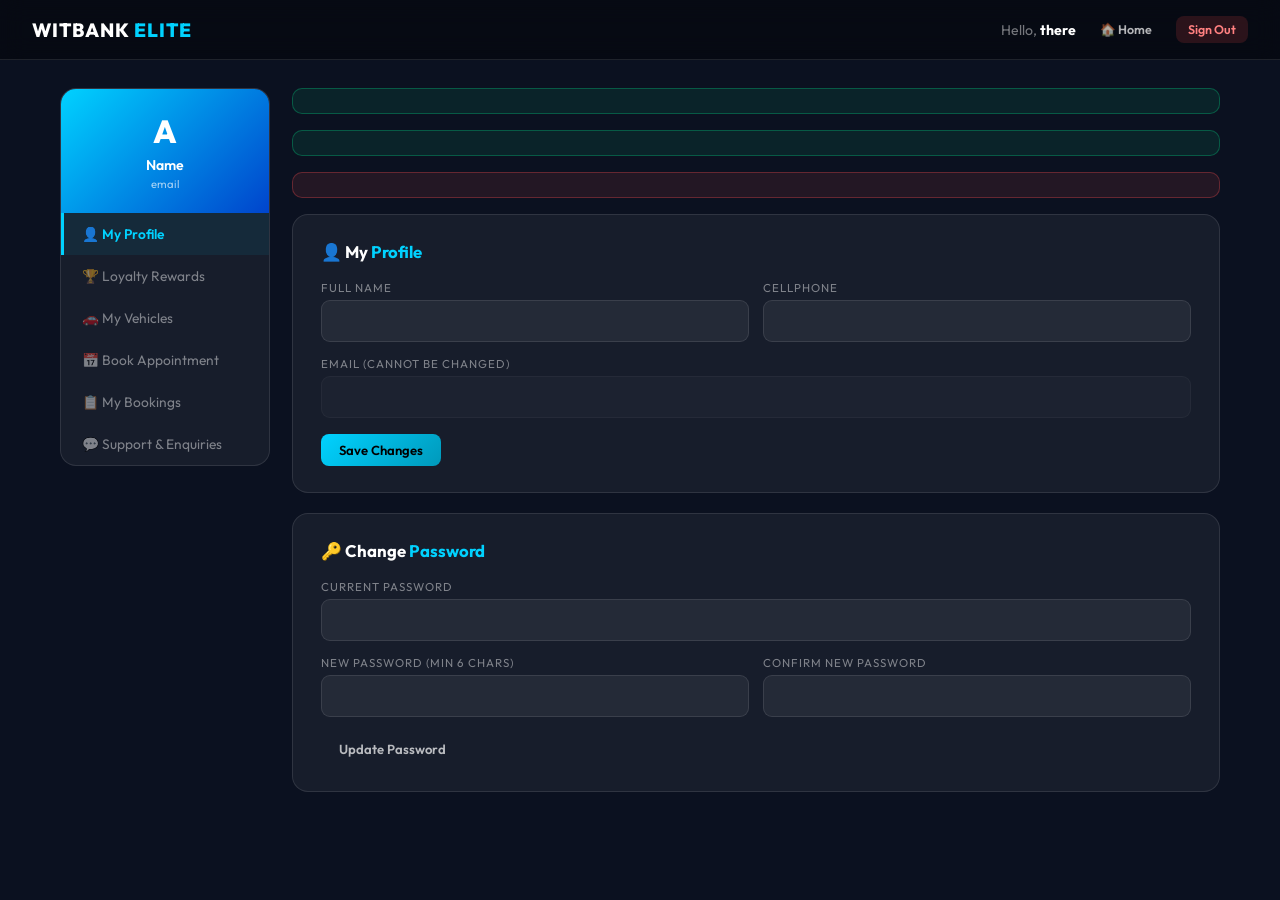
<file: src/main/resources/templates/customer_dashboard.html>
<!DOCTYPE html>
<html xmlns:th="http://www.thymeleaf.org">
<head>
    <meta charset="UTF-8">
    <meta name="viewport" content="width=device-width,initial-scale=1.0">
    <title>My Account | Witbank Elite</title>
    <link href="https://fonts.googleapis.com/css2?family=Outfit:wght@300;400;600;800&display=swap" rel="stylesheet">
    <style>
        *{box-sizing:border-box;margin:0;padding:0}
        :root{--cyan:#00d2ff;--bg:#0b1120;--card:rgba(255,255,255,0.05);--border:rgba(255,255,255,0.1);--dim:rgba(255,255,255,0.45)}
        body{background:var(--bg);color:#fff;font-family:'Outfit',sans-serif;min-height:100vh}
        .topbar{display:flex;justify-content:space-between;align-items:center;padding:16px 32px;
                border-bottom:1px solid var(--border);background:rgba(0,0,0,0.4);
                position:sticky;top:0;z-index:100;backdrop-filter:blur(12px)}
        .logo{font-size:1.2rem;font-weight:800;letter-spacing:1px}.logo span{color:var(--cyan)}
        .nav-right{display:flex;align-items:center;gap:12px}
        a.btn,button.btn{padding:8px 18px;border-radius:8px;border:none;cursor:pointer;font-family:'Outfit',sans-serif;font-size:0.82rem;font-weight:600;text-decoration:none;display:inline-block}
        .btn-cyan{background:linear-gradient(135deg,var(--cyan),#0099bb);color:#000}
        .btn-outline{background:transparent;border:1px solid var(--border);color:rgba(255,255,255,0.7)}
        .btn-danger{background:rgba(255,77,77,0.15);border:1px solid rgba(255,77,77,0.3);color:#ff8080}
        .btn-amber{background:rgba(255,170,0,0.15);border:1px solid rgba(255,170,0,0.3);color:#ffaa00}
        .dash-wrap{display:flex;max-width:1200px;margin:28px auto;padding:0 20px;gap:22px}
        .sidebar{width:210px;flex-shrink:0}
        .sidebar-card{background:var(--card);border:1px solid var(--border);border-radius:16px;overflow:hidden}
        .avatar-block{background:linear-gradient(135deg,var(--cyan),#0044cc);text-align:center;padding:22px 12px}
        .avatar-init{font-size:2rem;font-weight:800}
        .av-name{font-size:0.88rem;font-weight:600;margin-top:5px}
        .av-email{font-size:0.7rem;color:rgba(255,255,255,0.65);margin-top:3px;word-break:break-all}
        .nav-item{display:flex;align-items:center;gap:10px;padding:12px 18px;cursor:pointer;
                  font-size:0.86rem;color:var(--dim);border-left:3px solid transparent;transition:0.15s}
        .nav-item:hover{color:#fff;background:rgba(255,255,255,0.04)}
        .nav-item.active{color:var(--cyan);border-left-color:var(--cyan);background:rgba(0,210,255,0.07);font-weight:600}
        .content{flex:1;min-width:0}
        .panel{display:none}.panel.active{display:block}
        .sec-card{background:var(--card);border:1px solid var(--border);border-radius:16px;padding:26px 28px;margin-bottom:20px}
        .sec-title{font-size:1.05rem;font-weight:700;margin-bottom:18px}
        .sec-title span{color:var(--cyan)}
        .field-grid{display:grid;grid-template-columns:1fr 1fr;gap:14px}
        .field-group{display:flex;flex-direction:column;gap:5px}
        .field-group.full{grid-column:1/-1}
        label.fl{font-size:0.72rem;text-transform:uppercase;letter-spacing:1px;color:var(--dim)}
        input.fi,select.fi{padding:11px 14px;background:rgba(255,255,255,0.06);border:1px solid var(--border);
                           border-radius:9px;color:#fff;font-family:'Outfit',sans-serif;font-size:0.9rem;width:100%}
        input.fi:focus,select.fi:focus{outline:none;border-color:var(--cyan)}
        input.fi:disabled{opacity:0.4;cursor:not-allowed}
        .loyalty-bar-bg{background:rgba(255,255,255,0.08);border-radius:8px;height:10px;overflow:hidden;margin:10px 0}
        .loyalty-bar-fill{height:100%;background:linear-gradient(135deg,var(--cyan),#0099bb);border-radius:8px}
        .pts-big{font-size:2.4rem;font-weight:800;color:var(--cyan)}
        .vehicle-chip{display:flex;justify-content:space-between;align-items:center;
                      background:rgba(255,255,255,0.04);border:1px solid var(--border);
                      border-radius:12px;padding:13px 16px;margin-bottom:10px}
        .vc-reg{font-weight:700;font-size:0.95rem}
        .vc-detail{font-size:0.78rem;color:var(--dim);margin-top:2px}
        table.bt{width:100%;border-collapse:collapse;font-size:0.83rem}
        table.bt th{text-align:left;padding:10px 10px;color:var(--dim);font-weight:600;border-bottom:1px solid var(--border)}
        table.bt td{padding:11px 10px;border-bottom:1px solid rgba(255,255,255,0.05);vertical-align:top}
        .badge{display:inline-block;padding:3px 10px;border-radius:20px;font-size:0.72rem;font-weight:700}
        .b-paid{background:rgba(0,255,150,0.12);color:#4dffaa}
        .b-unpaid{background:rgba(255,170,0,0.12);color:#ffaa00}
        .b-done{background:rgba(0,210,255,0.12);color:#00d2ff}
        .b-pend{background:rgba(255,255,255,0.08);color:rgba(255,255,255,0.6)}
        .b-cancel{background:rgba(255,77,77,0.12);color:#ff8080}
        .star-btn{background:none;border:none;font-size:1.1rem;cursor:pointer;color:rgba(255,255,255,0.2);transition:0.1s}
        .star-btn.on{color:#ffaa00}
        .alert-success{background:rgba(0,255,150,0.08);border:1px solid rgba(0,255,150,0.25);color:#4dffaa;
                       border-radius:10px;padding:12px 16px;margin-bottom:16px;font-size:0.88rem}
        .alert-error{background:rgba(255,77,77,0.1);border:1px solid rgba(255,77,77,0.3);color:#ff8080;
                     border-radius:10px;padding:12px 16px;margin-bottom:16px;font-size:0.88rem}
        .action-row{display:flex;gap:6px;flex-wrap:wrap;margin-top:6px}
        .book-hero{background:linear-gradient(135deg,rgba(0,210,255,0.1),rgba(0,100,200,0.1));
                   border:1px solid rgba(0,210,255,0.25);border-radius:18px;padding:36px;text-align:center}
        .book-hero h3{font-size:1.3rem;margin-bottom:8px}
        .book-hero p{color:var(--dim);font-size:0.9rem;margin-bottom:22px}
        /* ── Stepper Progress Bar ── */
        .step-node{flex:1;text-align:center;position:relative}
        .step-dot{width:18px;height:18px;border-radius:50%;background:rgba(255,255,255,0.1);
                  border:2px solid rgba(255,255,255,0.2);margin:0 auto;display:flex;
                  align-items:center;justify-content:center;font-size:0.65rem;transition:0.2s}
        .step-node.completed .step-dot{background:#00d2ff;border-color:#00d2ff;color:#000;font-weight:bold}
        .step-node.current .step-dot{background:#ffaa00;border-color:#ffaa00;color:#000;
                                     box-shadow:0 0 10px rgba(255,170,0,0.8);animation:pulse 1.5s infinite}
        .step-label{font-size:0.6rem;color:var(--dim);margin-top:3px;white-space:nowrap}
        .step-node.current .step-label{color:#ffaa00;font-weight:700}
        .step-node.completed .step-label{color:#00d2ff}
        .step-line{flex:1;height:2px;background:rgba(255,255,255,0.1)}
        .step-line.active{background:#00d2ff}
        @keyframes pulse{0%{transform:scale(1)}50%{transform:scale(1.2)}100%{transform:scale(1)}}
        @media(max-width:700px){.dash-wrap{flex-direction:column}.sidebar{width:100%}.field-grid{grid-template-columns:1fr}}
    </style>
</head>
<body>
<div class="topbar">
    <div class="logo">WITBANK <span>ELITE</span></div>
    <div class="nav-right">
        <span style="font-size:0.88rem;color:var(--dim);">Hello, <strong th:text="${customerUser.fullName.split(' ')[0]}" style="color:#fff;">there</strong></span>
        <a href="/" class="btn btn-outline" style="font-size:0.78rem;padding:6px 12px;">🏠 Home</a>
        <a href="/customer/logout" class="btn btn-danger" style="font-size:0.78rem;padding:6px 12px;">Sign Out</a>
    </div>
</div>

<div class="dash-wrap">
    <aside class="sidebar">
        <div class="sidebar-card">
            <div class="avatar-block">
                <div class="avatar-init" th:text="${customerUser.fullName != null and !customerUser.fullName.isEmpty() ? customerUser.fullName.substring(0,1).toUpperCase() : '?'}">A</div>
                <div class="av-name" th:text="${customerUser.fullName}">Name</div>
                <div class="av-email" th:text="${customerUser.email}">email</div>
            </div>
            <div class="nav-item active" id="nav-profile"   onclick="showPanel('profile')">👤 My Profile</div>
            <div class="nav-item"         id="nav-loyalty"  onclick="showPanel('loyalty')">🏆 Loyalty Rewards</div>
            <div class="nav-item"         id="nav-vehicles" onclick="showPanel('vehicles')">🚗 My Vehicles</div>
            <div class="nav-item"         id="nav-book"     onclick="showPanel('book')">📅 Book Appointment</div>
            <div class="nav-item"         id="nav-bookings" onclick="showPanel('bookings')">📋 My Bookings</div>
            <div class="nav-item"         id="nav-support"  onclick="showPanel('support')">💬 Support &amp; Enquiries</div>
        </div>
    </aside>

    <div class="content">

        <!-- ── Alerts ─────────────────────────── -->
        <div th:if="${bookingMsg}"      class="alert-success" th:text="${bookingMsg}"></div>
        <div th:if="${passwordSuccess}" class="alert-success" th:text="${passwordSuccess}"></div>
        <div th:if="${passwordError}"   class="alert-error"   th:text="${passwordError}"></div>

        <!-- ══════════════════════════════════════ -->
        <!-- PROFILE                                -->
        <!-- ══════════════════════════════════════ -->
        <div class="panel active" id="panel-profile">
            <div class="sec-card">
                <div class="sec-title">👤 My <span>Profile</span></div>
                <form action="/customer/profile/update" method="POST">
                    <input type="hidden" th:if="${_csrf != null}" th:name="${_csrf.parameterName}" th:value="${_csrf.token}"/>
                    <div class="field-grid">
                        <div class="field-group">
                            <label class="fl">Full Name</label>
                            <input class="fi" type="text" name="fullName" th:value="${customerUser.fullName}" required>
                        </div>
                        <div class="field-group">
                            <label class="fl">Cellphone</label>
                            <input class="fi" type="tel" name="cellphone" th:value="${customerUser.cellphone}" required>
                        </div>
                        <div class="field-group full">
                            <label class="fl">Email (cannot be changed)</label>
                            <input class="fi" type="email" th:value="${customerUser.email}" disabled>
                        </div>
                    </div>
                    <div style="margin-top:16px;"><button type="submit" class="btn btn-cyan">Save Changes</button></div>
                </form>
            </div>
            <div class="sec-card">
                <div class="sec-title">🔑 Change <span>Password</span></div>
                <form action="/customer/profile/change-password" method="POST">
                    <input type="hidden" th:if="${_csrf != null}" th:name="${_csrf.parameterName}" th:value="${_csrf.token}"/>
                    <div class="field-grid">
                        <div class="field-group full">
                            <label class="fl">Current Password</label>
                            <input class="fi" type="password" name="currentPassword" required>
                        </div>
                        <div class="field-group">
                            <label class="fl">New Password (min 6 chars)</label>
                            <input class="fi" type="password" name="newPassword" minlength="6" required>
                        </div>
                        <div class="field-group">
                            <label class="fl">Confirm New Password</label>
                            <input class="fi" type="password" name="confirmPassword" required>
                        </div>
                    </div>
                    <div style="margin-top:16px;"><button type="submit" class="btn btn-outline">Update Password</button></div>
                </form>
            </div>
        </div>

        <!-- ══════════════════════════════════════ -->
        <!-- LOYALTY                                -->
        <!-- ══════════════════════════════════════ -->
        <div class="panel" id="panel-loyalty">
            <div class="sec-card">
                <div class="sec-title">🏆 Loyalty <span>Rewards</span></div>
                <div style="display:flex;justify-content:space-between;align-items:flex-start;flex-wrap:wrap;gap:16px;">
                    <div>
                        <div class="pts-big" th:text="${customerUser.loyaltyPoints}">0</div>
                        <div style="font-size:0.8rem;color:var(--dim);margin-top:4px;">points available</div>
                        <div style="font-size:0.82rem;color:rgba(255,255,255,0.55);margin-top:8px;">
                            Earn <strong style="color:var(--cyan);">1 point per R10</strong> spent on completed washes
                        </div>
                    </div>
                    <form action="/customer/loyalty/redeem" method="POST">
                        <input type="hidden" th:if="${_csrf != null}" th:name="${_csrf.parameterName}" th:value="${_csrf.token}"/>
                        <button type="submit" class="btn btn-cyan"
                                th:disabled="${customerUser.loyaltyPoints < 100}"
                                th:style="${customerUser.loyaltyPoints < 100} ? 'opacity:0.45;cursor:not-allowed;' : ''">
                            Redeem 100 pts → R50 Voucher
                        </button>
                    </form>
                </div>
                <div class="loyalty-bar-bg">
                    <div class="loyalty-bar-fill"
                         th:style="'width:' + ${customerUser.loyaltyPoints >= 100 ? 100 : customerUser.loyaltyPoints} + '%;'"></div>
                </div>
                <div style="display:flex;justify-content:space-between;font-size:0.72rem;color:rgba(255,255,255,0.3);">
                    <span>0</span><span>100 pts</span>
                </div>
                <div style="margin-top:20px;padding:16px;background:rgba(255,255,255,0.03);border-radius:12px;font-size:0.82rem;color:rgba(255,255,255,0.55);line-height:1.8;">
                    ✅ Book any wash → ✅ Staff marks Completed → ✅ Points added automatically<br>
                    ⭐ <strong>VIP status</strong> (3+ completed washes) = <strong style="color:var(--cyan);">10% discount</strong> on future bookings
                </div>
            </div>
        </div>

        <!-- ══════════════════════════════════════ -->
        <!-- MY VEHICLES                            -->
        <!-- ══════════════════════════════════════ -->
        <div class="panel" id="panel-vehicles">
            <div class="sec-card">
                <div class="sec-title">🚗 My <span>Vehicles</span></div>
                <div th:if="${#lists.isEmpty(vehicles)}" style="color:var(--dim);font-size:0.88rem;margin-bottom:16px;">
                    No vehicles saved yet — add one below.
                </div>
                <div th:each="v : ${vehicles}" class="vehicle-chip">
                    <div>
                        <div class="vc-reg" th:text="${v.regPlate}">REG</div>
                        <div class="vc-detail" th:text="${v.make + ' ' + v.model + (v.color != null and !v.color.isEmpty() ? ' · ' + v.color : '')}">Detail</div>
                    </div>
                    <form action="/customer/vehicles/delete" method="POST" onsubmit="return confirm('Remove this vehicle?')">
                        <input type="hidden" th:if="${_csrf != null}" th:name="${_csrf.parameterName}" th:value="${_csrf.token}"/>
                        <input type="hidden" name="id" th:value="${v.id}">
                        <button type="submit" class="btn btn-danger" style="font-size:0.78rem;padding:6px 12px;">Remove</button>
                    </form>
                        <details style="margin-top:8px;">
                            <summary style="font-size:0.78rem;color:var(--cyan);cursor:pointer;font-weight:600;">✏️ Edit Vehicle</summary>
                            <form action="/customer/vehicles/edit" method="POST" style="margin-top:8px;display:flex;flex-direction:column;gap:6px;">
                                <input type="hidden" th:if="${_csrf != null}" th:name="${_csrf.parameterName}" th:value="${_csrf.token}"/>
                                <input type="hidden" name="id" th:value="${v.id}">
                                <input class="fi" type="text" name="make" th:value="${v.make}" placeholder="Make" required style="padding:4px 8px;font-size:0.8rem;">
                                <input class="fi" type="text" name="model_" th:value="${v.model}" placeholder="Model" required style="padding:4px 8px;font-size:0.8rem;">
                                <input class="fi" type="text" name="regPlate" th:value="${v.regPlate}" placeholder="Reg Plate" required style="padding:4px 8px;font-size:0.8rem;text-transform:uppercase;">
                                <input class="fi" type="text" name="color" th:value="${v.color}" placeholder="Color" style="padding:4px 8px;font-size:0.8rem;">
                                <button type="submit" class="btn btn-outline" style="font-size:0.75rem;padding:4px 10px;align-self:flex-start;">💾 Save Changes</button>
                            </form>
                        </details>
                    </div>
                <div style="border-top:1px solid var(--border);margin-top:18px;padding-top:18px;">
                    <div style="font-size:0.9rem;font-weight:600;margin-bottom:12px;">Add a Vehicle</div>
                    <form action="/customer/vehicles/add" method="POST">
                        <input type="hidden" th:if="${_csrf != null}" th:name="${_csrf.parameterName}" th:value="${_csrf.token}"/>
                        <div class="field-grid">
                            <div class="field-group"><label class="fl">Make</label>
                                <input class="fi" type="text" name="make" placeholder="e.g. Toyota" required></div>
                            <div class="field-group"><label class="fl">Model</label>
                                <input class="fi" type="text" name="model_" placeholder="e.g. Corolla" required></div>
                            <div class="field-group"><label class="fl">Registration Plate</label>
                                <input class="fi" type="text" name="regPlate" placeholder="e.g. MP 123-456"
                                       oninput="this.value=this.value.toUpperCase()" required></div>
                            <div class="field-group"><label class="fl">Color (optional)</label>
                                <input class="fi" type="text" name="color" placeholder="e.g. White"></div>
                        </div>
                        <div style="margin-top:14px;"><button type="submit" class="btn btn-outline">+ Add Vehicle</button></div>
                    </form>
                </div>
            </div>
        </div>

        <!-- ══════════════════════════════════════ -->
        <!-- BOOK APPOINTMENT                       -->
        <!-- ══════════════════════════════════════ -->
        <div class="panel" id="panel-book">
            <div class="book-hero">
                <div style="font-size:3rem;margin-bottom:10px;">📅</div>
                <h3>Reserve Your Slot</h3>
                <p>Choose a service, pick a date and time, and confirm your booking instantly.</p>
                <a href="/#booking" class="btn btn-cyan" style="padding:13px 32px;font-size:0.95rem;">Book Now →</a>
            </div>
            <div class="sec-card" th:if="${!#lists.isEmpty(vehicles)}" style="margin-top:20px;">
                <div class="sec-title" style="margin-bottom:12px;">🚗 Your Saved Vehicles</div>
                <p style="font-size:0.83rem;color:var(--dim);margin-bottom:14px;">
                    Your saved vehicles are pre-selectable on the booking form.
                </p>
                <div th:each="v : ${vehicles}" class="vehicle-chip">
                    <div><div class="vc-reg" th:text="${v.regPlate}">REG</div>
                        <div class="vc-detail" th:text="${v.make + ' ' + v.model}">Make</div></div>
                    <a href="/#booking" class="btn btn-outline" style="font-size:0.78rem;padding:6px 12px;">Book →</a>
                </div>
            </div>
        </div>

        <!-- ══════════════════════════════════════ -->
        <!-- MY BOOKINGS                            -->
        <!-- ══════════════════════════════════════ -->
        <div class="panel" id="panel-bookings">
            <div class="sec-card">
                <div class="sec-title">📋 My <span>Bookings</span></div>
                <div th:if="${#lists.isEmpty(bookings)}"
                     style="text-align:center;padding:40px;color:var(--dim);">
                    No bookings yet. <a href="/#booking" style="color:var(--cyan);">Book your first wash →</a>
                </div>
                <div th:unless="${#lists.isEmpty(bookings)}" style="overflow-x:auto;">
                    <table class="bt">
                        <thead>
                            <tr><th>Ref</th><th>Service</th><th>Vehicle</th><th>Date &amp; Time</th>
                                <th>Amount</th><th>Status</th><th>Payment</th><th>Actions</th></tr>
                        </thead>
                        <tbody>
                        <tr th:each="b : ${bookings}">
                            <td style="color:var(--dim);font-size:0.78rem;" th:text="${'#WE-'+b.id}">-</td>
                            <td style="font-weight:600;">
                                <div th:text="${b.serviceType}">-</div>
                                <div th:if="${b.selectedAddOns != null and !b.selectedAddOns.isEmpty()}" style="font-size:0.73rem;color:var(--cyan);font-weight:400;" th:text="'+ ' + ${b.selectedAddOns}"></div>
                            </td>
                            <td style="font-size:0.8rem;color:var(--dim);"
                                th:text="${vehicleLabels.get(b.id) != null ? vehicleLabels.get(b.id) :
                                          (b.vehicleReg != null and !b.vehicleReg.isEmpty() ? b.vehicleReg : '—')}">—</td>
                            <td style="font-size:0.82rem;" th:text="${#temporals.format(b.bookingTime,'dd MMM yyyy, HH:mm')}">-</td>
                            <td th:text="${'R'+#numbers.formatDecimal(b.price,1,2)}">R0</td>
                            <td>
                                <!-- Status badge with icon -->
                                <span class="badge"
                                      th:classappend="${b.status=='Completed' or b.status=='Vehicle Collected' ? 'b-done' : b.status=='Cancelled' ? 'b-cancel' : (b.status=='Washing' or b.status=='In Progress') ? 'b-done' : 'b-pend'}"
                                      th:text="${b.statusIcon + ' ' + b.status}">-</span>

                                <!-- Visual Stepper Progress Bar (if not cancelled) -->
                                <div th:if="${b.status != 'Cancelled'}" style="margin-top:8px;background:rgba(0,0,0,0.25);border:1px solid rgba(255,255,255,0.08);border-radius:10px;padding:8px 10px;min-width:320px;">
                                    <div style="display:flex;justify-content:space-between;font-size:0.7rem;font-weight:700;color:var(--cyan);margin-bottom:6px;">
                                        <span>LIVE WASH STAGE</span>
                                        <span th:text="'Stage ' + ${b.statusStageIndex} + ' of 7'">Stage 1 of 7</span>
                                    </div>
                                    <div style="display:flex;align-items:center;justify-content:space-between;gap:2px;">
                                        <div class="step-node" th:classappend="${b.statusStageIndex > 1 ? 'completed' : (b.statusStageIndex == 1 ? 'current' : '')}" title="Pending">
                                            <div class="step-dot"><span th:text="${b.statusStageIndex > 1 ? '✓' : '1'}">1</span></div>
                                            <div class="step-label">Pending</div>
                                        </div>
                                        <div class="step-line" th:classappend="${b.statusStageIndex > 1 ? 'active' : ''}"></div>

                                        <div class="step-node" th:classappend="${b.statusStageIndex > 2 ? 'completed' : (b.statusStageIndex == 2 ? 'current' : '')}" title="Confirmed">
                                            <div class="step-dot"><span th:text="${b.statusStageIndex > 2 ? '✓' : '2'}">2</span></div>
                                            <div class="step-label">Confirmed</div>
                                        </div>
                                        <div class="step-line" th:classappend="${b.statusStageIndex > 2 ? 'active' : ''}"></div>

                                        <div class="step-node" th:classappend="${b.statusStageIndex > 3 ? 'completed' : (b.statusStageIndex == 3 ? 'current' : '')}" title="Received">
                                            <div class="step-dot"><span th:text="${b.statusStageIndex > 3 ? '✓' : '3'}">3</span></div>
                                            <div class="step-label">Received</div>
                                        </div>
                                        <div class="step-line" th:classappend="${b.statusStageIndex > 3 ? 'active' : ''}"></div>

                                        <div class="step-node" th:classappend="${b.statusStageIndex > 4 ? 'completed' : (b.statusStageIndex == 4 ? 'current' : '')}" title="Washing">
                                            <div class="step-dot"><span th:text="${b.statusStageIndex > 4 ? '✓' : '4'}">4</span></div>
                                            <div class="step-label">Washing</div>
                                        </div>
                                        <div class="step-line" th:classappend="${b.statusStageIndex > 4 ? 'active' : ''}"></div>

                                        <div class="step-node" th:classappend="${b.statusStageIndex > 5 ? 'completed' : (b.statusStageIndex == 5 ? 'current' : '')}" title="Quality Check">
                                            <div class="step-dot"><span th:text="${b.statusStageIndex > 5 ? '✓' : '5'}">5</span></div>
                                            <div class="step-label">Quality</div>
                                        </div>
                                        <div class="step-line" th:classappend="${b.statusStageIndex > 5 ? 'active' : ''}"></div>

                                        <div class="step-node" th:classappend="${b.statusStageIndex > 6 ? 'completed' : (b.statusStageIndex == 6 ? 'current' : '')}" title="Ready for Collection">
                                            <div class="step-dot"><span th:text="${b.statusStageIndex > 6 ? '✓' : '6'}">6</span></div>
                                            <div class="step-label">Ready</div>
                                        </div>
                                        <div class="step-line" th:classappend="${b.statusStageIndex > 6 ? 'active' : ''}"></div>

                                        <div class="step-node" th:classappend="${b.statusStageIndex == 7 ? 'completed' : ''}" title="Vehicle Collected">
                                            <div class="step-dot"><span th:text="${b.statusStageIndex == 7 ? '✓' : '7'}">7</span></div>
                                            <div class="step-label">Collected</div>
                                        </div>
                                    </div>
                                </div>

                                <div th:if="${b.serviceNotes != null and !b.serviceNotes.isEmpty()}" style="font-size:0.72rem;color:var(--cyan);margin-top:5px;" th:text="'📝 Staff Note: ' + ${b.serviceNotes}"></div>
                                <div th:if="${inspectionsMap != null and inspectionsMap.get(b.id) != null}" style="font-size:0.72rem;color:rgba(255,255,255,0.6);margin-top:3px;">
                                    🔍 Vehicle Inspection: <strong style="color:#00d2ff;" th:text="${inspectionsMap.get(b.id).conditionRating}">Good</strong>
                                    <span th:if="${inspectionsMap.get(b.id).existingDamageNotes != null and !inspectionsMap.get(b.id).existingDamageNotes.isEmpty()}"
                                          th:text="' (' + ${inspectionsMap.get(b.id).existingDamageNotes} + ')'"></span>
                                    <div th:if="${inspectionsMap.get(b.id).photoUrls != null and !inspectionsMap.get(b.id).photoUrls.isEmpty()}" style="margin-top:3px;">
                                        <a th:href="${inspectionsMap.get(b.id).photoUrls}" target="_blank">
                                            <img th:src="${inspectionsMap.get(b.id).photoUrls}" style="max-height:50px;border-radius:6px;border:1px solid rgba(0,210,255,0.4);object-fit:cover;">
                                        </a>
                                    </div>
                                </div>
                            </td>
                            <td>
                                <span th:if="${b.paid}" class="badge b-paid">✓ Paid</span>
                                <span th:unless="${b.paid}" class="badge b-unpaid">Unpaid</span>
                                <form th:unless="${b.paid or b.status=='Cancelled'}"
                                      action="/customer/payment/pay" method="POST" style="margin-top:5px;">
                                    <input type="hidden" th:if="${_csrf != null}" th:name="${_csrf.parameterName}" th:value="${_csrf.token}"/>
                                    <input type="hidden" name="bookingId" th:value="${b.id}">
                                    <input type="hidden" name="amount" th:value="${b.price}">
                                    <select name="method" class="fi" style="font-size:0.75rem;padding:4px 8px;margin-bottom:4px;">
                                        <option value="CARD">Card (sim)</option>
                                        <option value="EFT">EFT (sim)</option>
                                        <option value="CASH_ON_SITE">Cash on site</option>
                                    </select>
                                    <button type="submit" class="btn btn-cyan" style="font-size:0.75rem;padding:5px 10px;width:100%;">Pay</button>
                                </form>
                            </td>
                            <!-- Actions: Reschedule / Cancel / Delete -->
                            <td>
                                <div class="action-row">
                                    <!-- Reschedule (if Pending or In Progress) -->
                                    <div th:if="${b.status=='Pending' or b.status=='In Progress'}">
                                        <form action="/customer/bookings/reschedule" method="POST">
                                            <input type="hidden" th:if="${_csrf != null}" th:name="${_csrf.parameterName}" th:value="${_csrf.token}"/>
                                            <input type="hidden" name="bookingId" th:value="${b.id}">
                                            <input type="datetime-local" name="newTime" class="fi"
                                                   style="font-size:0.73rem;padding:4px 8px;margin-bottom:4px;"
                                                   th:value="${#temporals.format(b.bookingTime,'yyyy-MM-dd') + 'T' + #temporals.format(b.bookingTime,'HH:mm')}"
                                                   required>
                                            <button type="submit" class="btn btn-amber" style="font-size:0.73rem;padding:5px 10px;width:100%;">📅 Reschedule</button>
                                        </form>
                                    </div>
                                    <!-- Cancel (if not already cancelled/completed) -->
                                    <form th:if="${b.status!='Cancelled' and b.status!='Completed'}"
                                          action="/customer/bookings/cancel" method="POST"
                                          onsubmit="return confirm('Cancel this booking?')">
                                        <input type="hidden" th:if="${_csrf != null}" th:name="${_csrf.parameterName}" th:value="${_csrf.token}"/>
                                        <input type="hidden" name="bookingId" th:value="${b.id}">
                                        <button type="submit" class="btn btn-danger" style="font-size:0.73rem;padding:5px 10px;">✕ Cancel</button>
                                    </form>
                                    <!-- Delete (only if Cancelled) -->
                                    <form th:if="${b.status=='Cancelled'}"
                                          action="/customer/bookings/delete" method="POST"
                                          onsubmit="return confirm('Permanently delete this booking?')">
                                        <input type="hidden" th:if="${_csrf != null}" th:name="${_csrf.parameterName}" th:value="${_csrf.token}"/>
                                        <input type="hidden" name="bookingId" th:value="${b.id}">
                                        <button type="submit" class="btn btn-danger" style="font-size:0.73rem;padding:5px 10px;">🗑 Delete</button>
                                    </form>
                                </div>
                                <!-- Feedback -->
                                <div th:unless="${feedbackGiven.get(b.id)}" style="margin-top:8px;">
                                    <form action="/customer/feedback/add" method="POST">
                                        <input type="hidden" th:if="${_csrf != null}" th:name="${_csrf.parameterName}" th:value="${_csrf.token}"/>
                                        <input type="hidden" name="bookingId" th:value="${b.id}">
                                        <div id="stars-[[${b.id}]]" style="display:flex;gap:2px;margin-bottom:4px;">
                                            <input type="hidden" name="rating" th:id="'r-'+${b.id}" value="5">
                                            <button type="button" class="star-btn on" th:data-bid="${b.id}" onclick="setStar(this.getAttribute('data-bid'),1)">★</button>
                                            <button type="button" class="star-btn on" th:data-bid="${b.id}" onclick="setStar(this.getAttribute('data-bid'),2)">★</button>
                                            <button type="button" class="star-btn on" th:data-bid="${b.id}" onclick="setStar(this.getAttribute('data-bid'),3)">★</button>
                                            <button type="button" class="star-btn on" th:data-bid="${b.id}" onclick="setStar(this.getAttribute('data-bid'),4)">★</button>
                                            <button type="button" class="star-btn on" th:data-bid="${b.id}" onclick="setStar(this.getAttribute('data-bid'),5)">★</button>
                                        </div>
                                        <input type="text" name="comment" placeholder="Leave a comment…" class="fi"
                                               style="font-size:0.73rem;padding:4px 8px;margin-bottom:4px;">
                                        <button type="submit" class="btn btn-outline" style="font-size:0.73rem;padding:5px 10px;width:100%;">⭐ Review</button>
                                    </form>
                                </div>
                                <div th:if="${feedbackGiven.get(b.id)}"
                                     style="font-size:0.75rem;color:var(--dim);margin-top:6px;">✓ Reviewed</div>
                            </td>
                        </tr>
                        </tbody>
                    </table>
                </div>
            </div>
        </div>

        <!-- ══════════════════════════════════════ -->
        <!-- SUPPORT & ENQUIRIES                    -->
        <!-- ══════════════════════════════════════ -->
        <div class="panel" id="panel-support">
            <div th:if="${ticketMsg}" class="alert-success" th:text="${ticketMsg}"></div>
            <div class="sec-card" style="margin-bottom:20px;">
                <div class="sec-title">💬 Submit a Support <span>Enquiry</span></div>
                <p style="font-size:0.83rem;color:var(--dim);margin-bottom:14px;">
                    Have questions about your wash, payments, or special vehicle care? Send us a message and our manager will reply.
                </p>
                <form action="/customer/support/submit" method="POST">
                    <input type="hidden" th:if="${_csrf != null}" th:name="${_csrf.parameterName}" th:value="${_csrf.token}"/>
                    <div class="field-grid">
                        <div class="field-group full">
                            <label class="fl">Subject</label>
                            <input class="fi" type="text" name="subject" placeholder="e.g. Reschedule enquiry / Payment question" required>
                        </div>
                        <div class="field-group full">
                            <label class="fl">Message</label>
                            <textarea class="fi" name="message" rows="3" placeholder="Describe your question or feedback in detail…" required style="resize:vertical;"></textarea>
                        </div>
                    </div>
                    <div style="margin-top:14px;"><button type="submit" class="btn btn-cyan">📩 Submit Enquiry</button></div>
                </form>
            </div>

            <div class="sec-card">
                <div class="sec-title">📋 My Support <span>Tickets</span></div>
                <div th:if="${#lists.isEmpty(tickets)}" style="font-size:0.85rem;color:var(--dim);text-align:center;padding:24px;">
                    You have not submitted any support enquiries yet.
                </div>
                <div th:unless="${#lists.isEmpty(tickets)}" style="display:flex;flex-direction:column;gap:12px;">
                    <div th:each="t : ${tickets}" style="background:rgba(255,255,255,0.03);border:1px solid var(--border);border-radius:12px;padding:16px;">
                        <div style="display:flex;justify-content:space-between;align-items:center;margin-bottom:8px;">
                            <strong style="font-size:0.9rem;" th:text="${t.subject}">Subject</strong>
                            <span class="badge" th:classappend="${t.status == 'Answered' ? 'b-done' : 'b-pend'}" th:text="${t.status}">Open</span>
                        </div>
                        <p style="font-size:0.83rem;color:rgba(255,255,255,0.8);margin-bottom:8px;" th:text="${t.message}">Message</p>
                        <div th:if="${t.adminResponse != null and !t.adminResponse.isEmpty()}"
                             style="background:rgba(0,210,255,0.08);border-left:3px solid var(--cyan);padding:10px 12px;border-radius:6px;margin-top:10px;">
                            <div style="font-size:0.75rem;font-weight:700;color:var(--cyan);margin-bottom:4px;">👑 Manager Response:</div>
                            <div style="font-size:0.83rem;color:#fff;" th:text="${t.adminResponse}">Response</div>
                        </div>
                    </div>
                </div>
            </div>
        </div>
    </div>
</div>

<script>
function showPanel(name) {
    document.querySelectorAll('.panel').forEach(p => p.classList.remove('active'));
    document.querySelectorAll('.nav-item').forEach(n => n.classList.remove('active'));
    document.getElementById('panel-' + name).classList.add('active');
    document.getElementById('nav-' + name).classList.add('active');
}
function setStar(bookingId, val) {
    document.getElementById('r-' + bookingId).value = val;
    document.querySelectorAll('#stars-' + bookingId + ' .star-btn').forEach(function(s, i) {
        s.classList.toggle('on', i < val);
    });
}
window.addEventListener('DOMContentLoaded', function() {
    var map = {'#loyalty':'loyalty','#vehicles':'vehicles','#bookings':'bookings','#book':'book','#profile':'profile'};
    var p = map[window.location.hash];
    if (p) showPanel(p);
});
</script>
</body>
</html>
</file>
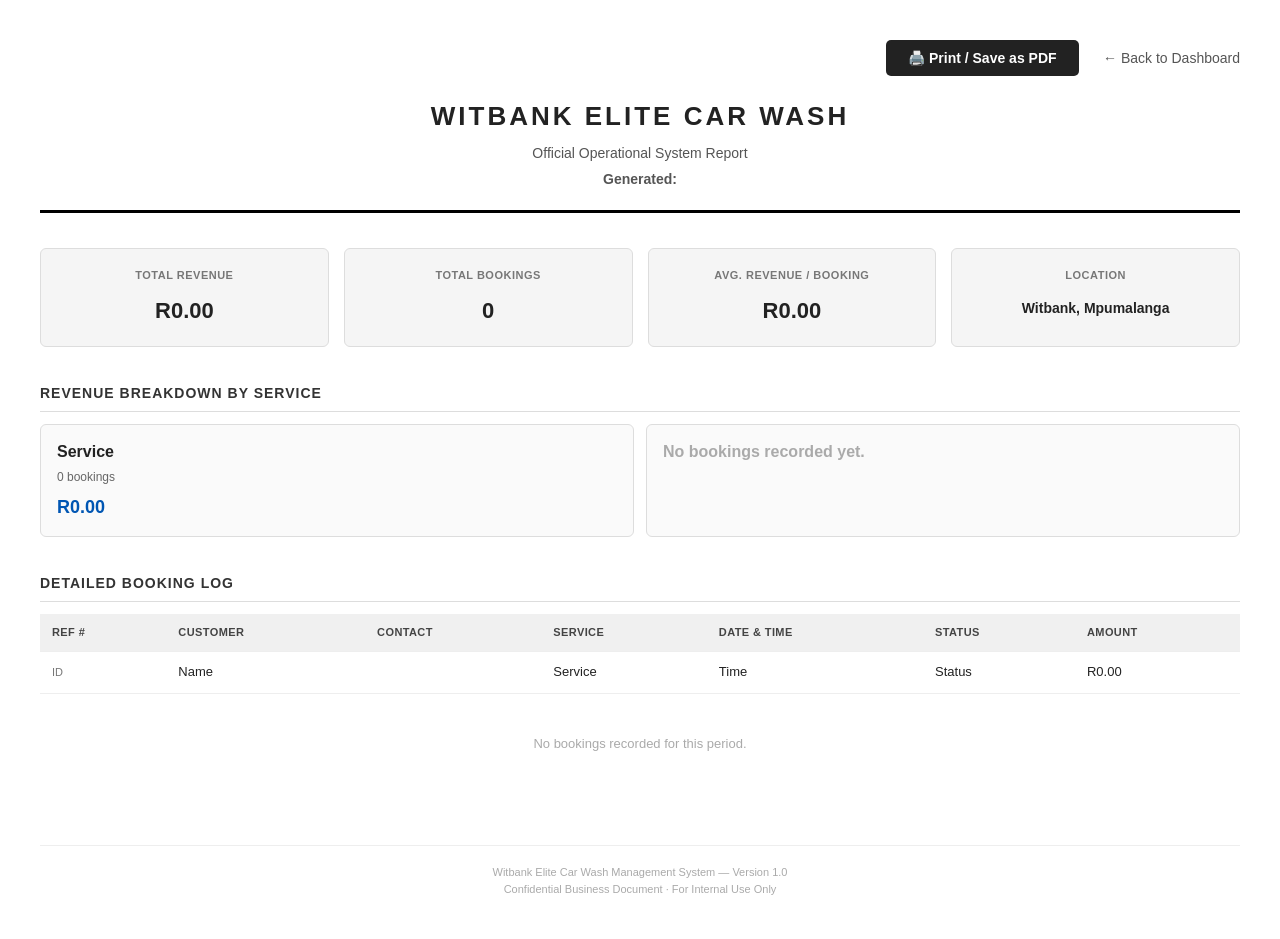
<file: src/main/resources/templates/report_print.html>
<!DOCTYPE html>
<html xmlns:th="http://www.thymeleaf.org">
<head>
    <meta charset="UTF-8">
    <title>Witbank Elite — Business Report</title>
    <style>
        * { box-sizing: border-box; margin: 0; padding: 0; }
        body { font-family: 'Segoe UI', Tahoma, Geneva, Verdana, sans-serif; color: #222; padding: 40px; line-height: 1.6; background: #fff; }

        /* Header */
        .rpt-header { text-align: center; border-bottom: 3px solid #000; padding-bottom: 20px; margin-bottom: 35px; }
        .rpt-header h1 { font-size: 26px; letter-spacing: 3px; margin-bottom: 4px; }
        .rpt-header .subtitle { color: #555; font-size: 14px; }

        /* KPI boxes */
        .kpi-row { display: flex; gap: 15px; margin-bottom: 35px; }
        .kpi-box { flex: 1; text-align: center; background: #f5f5f5; border: 1px solid #ddd; padding: 18px 10px; border-radius: 6px; }
        .kpi-box h4 { font-size: 11px; text-transform: uppercase; color: #777; margin-bottom: 8px; letter-spacing: 0.5px; }
        .kpi-box p  { font-size: 22px; font-weight: 700; }

        /* Section headings */
        .section-heading { font-size: 14px; font-weight: 700; text-transform: uppercase; letter-spacing: 1px; color: #333; margin-bottom: 12px; padding-bottom: 6px; border-bottom: 1px solid #ddd; }

        /* Tables */
        table { width: 100%; border-collapse: collapse; margin-bottom: 35px; font-size: 13px; }
        th, td { padding: 10px 12px; text-align: left; border-bottom: 1px solid #eee; }
        th { background: #f0f0f0; font-size: 11px; text-transform: uppercase; letter-spacing: 0.4px; color: #444; }
        tr:last-child td { border-bottom: none; }

        /* Service breakdown */
        .breakdown-grid { display: grid; grid-template-columns: repeat(auto-fit, minmax(200px, 1fr)); gap: 12px; margin-bottom: 35px; }
        .breakdown-card { border: 1px solid #ddd; border-radius: 6px; padding: 14px 16px; background: #fafafa; }
        .breakdown-card .svc-name { font-weight: 700; margin-bottom: 4px; }
        .breakdown-card .svc-count { font-size: 12px; color: #666; }
        .breakdown-card .svc-rev   { font-size: 18px; font-weight: 800; color: #0056b3; margin-top: 6px; }

        /* Footer */
        .rpt-footer { text-align: center; font-size: 11px; color: #aaa; margin-top: 50px; padding-top: 18px; border-top: 1px solid #eee; }

        /* Print controls */
        .no-print { text-align: right; margin-bottom: 20px; }
        .btn-print { background: #222; color: #fff; padding: 10px 22px; border: none; border-radius: 5px; cursor: pointer; font-weight: 700; font-size: 14px; }
        .btn-back  { color: #555; text-decoration: none; margin-left: 20px; font-size: 14px; }

        @media print {
            .no-print { display: none; }
            body { padding: 0; }
            .kpi-box, .breakdown-card { border: 1px solid #ccc !important; }
        }
    </style>
</head>
<body>

<div class="no-print">
    <button class="btn-print" onclick="window.print()">🖨️ Print / Save as PDF</button>
    <a href="/admin/dashboard" class="btn-back">← Back to Dashboard</a>
</div>

<!-- ── Header ──────────────────────────────────────────────────── -->
<div class="rpt-header">
    <h1>WITBANK ELITE CAR WASH</h1>
    <p class="subtitle">Official Operational System Report</p>
    <p class="subtitle" th:text="${'Generated: ' + date}" style="margin-top:4px;font-weight:600;">Generated:</p>
</div>

<!-- ── KPI Summary ─────────────────────────────────────────────── -->
<div class="kpi-row">
    <div class="kpi-box">
        <h4>Total Revenue</h4>
        <p th:text="${'R' + #numbers.formatDecimal(totalRevenue, 1, 2)}">R0.00</p>
    </div>
    <div class="kpi-box">
        <h4>Total Bookings</h4>
        <p th:text="${totalBookings}">0</p>
    </div>
    <div class="kpi-box">
        <h4>Avg. Revenue / Booking</h4>
        <p th:text="${totalBookings > 0 ? 'R' + #numbers.formatDecimal(totalRevenue / totalBookings, 1, 2) : 'R0.00'}">R0.00</p>
    </div>
    <div class="kpi-box">
        <h4>Location</h4>
        <p style="font-size:14px;padding-top:4px;">Witbank, Mpumalanga</p>
    </div>
</div>

<!-- ── Revenue by Service ──────────────────────────────────────── -->
<div class="section-heading">Revenue Breakdown by Service</div>
<div class="breakdown-grid">
    <div th:each="entry : ${revenueByService}" class="breakdown-card">
        <div class="svc-name" th:text="${entry.key}">Service</div>
        <div class="svc-count"
             th:text="${(bookingsByService[entry.key] != null ? bookingsByService[entry.key] : 0) + ' booking(s)'}">0 bookings</div>
        <div class="svc-rev" th:text="${'R' + #numbers.formatDecimal(entry.value, 1, 2)}">R0.00</div>
    </div>
    <div th:if="${#maps.isEmpty(revenueByService)}" class="breakdown-card">
        <div class="svc-name" style="color:#aaa;">No bookings recorded yet.</div>
    </div>
</div>

<!-- ── Booking Detail Log ──────────────────────────────────────── -->
<div class="section-heading">Detailed Booking Log</div>
<table>
    <thead>
    <tr>
        <th>Ref #</th>
        <th>Customer</th>
        <th>Contact</th>
        <th>Service</th>
        <th>Date &amp; Time</th>
        <th>Status</th>
        <th>Amount</th>
    </tr>
    </thead>
    <tbody>
    <tr th:each="booking : ${bookings}">
        <td th:text="${'WBE-' + booking.id}" style="color:#777;font-size:11px;">ID</td>
        <td th:text="${booking.customerName}">Name</td>
        <td>
            <span th:text="${booking.cellphone != null and !booking.cellphone.isEmpty() ? booking.cellphone : '—'}"></span>
            <br>
            <span th:text="${booking.email != null and !booking.email.isEmpty() ? booking.email : ''}"
                  style="font-size:11px;color:#777;"></span>
        </td>
        <td th:text="${booking.serviceType}">Service</td>
        <td th:text="${#temporals.format(booking.bookingTime, 'dd MMM yyyy, HH:mm')}">Time</td>
        <td th:text="${booking.status}">Status</td>
        <td th:text="${'R' + #numbers.formatDecimal(booking.price, 1, 2)}">R0.00</td>
    </tr>
    <tr th:if="${#lists.isEmpty(bookings)}">
        <td colspan="7" style="text-align:center;padding:40px;color:#aaa;">
            No bookings recorded for this period.
        </td>
    </tr>
    </tbody>
</table>

<!-- ── Footer ──────────────────────────────────────────────────── -->
<div class="rpt-footer">
    <p>Witbank Elite Car Wash Management System — Version 1.0</p>
    <p>Confidential Business Document · For Internal Use Only</p>
</div>

</body>
</html>
</file>
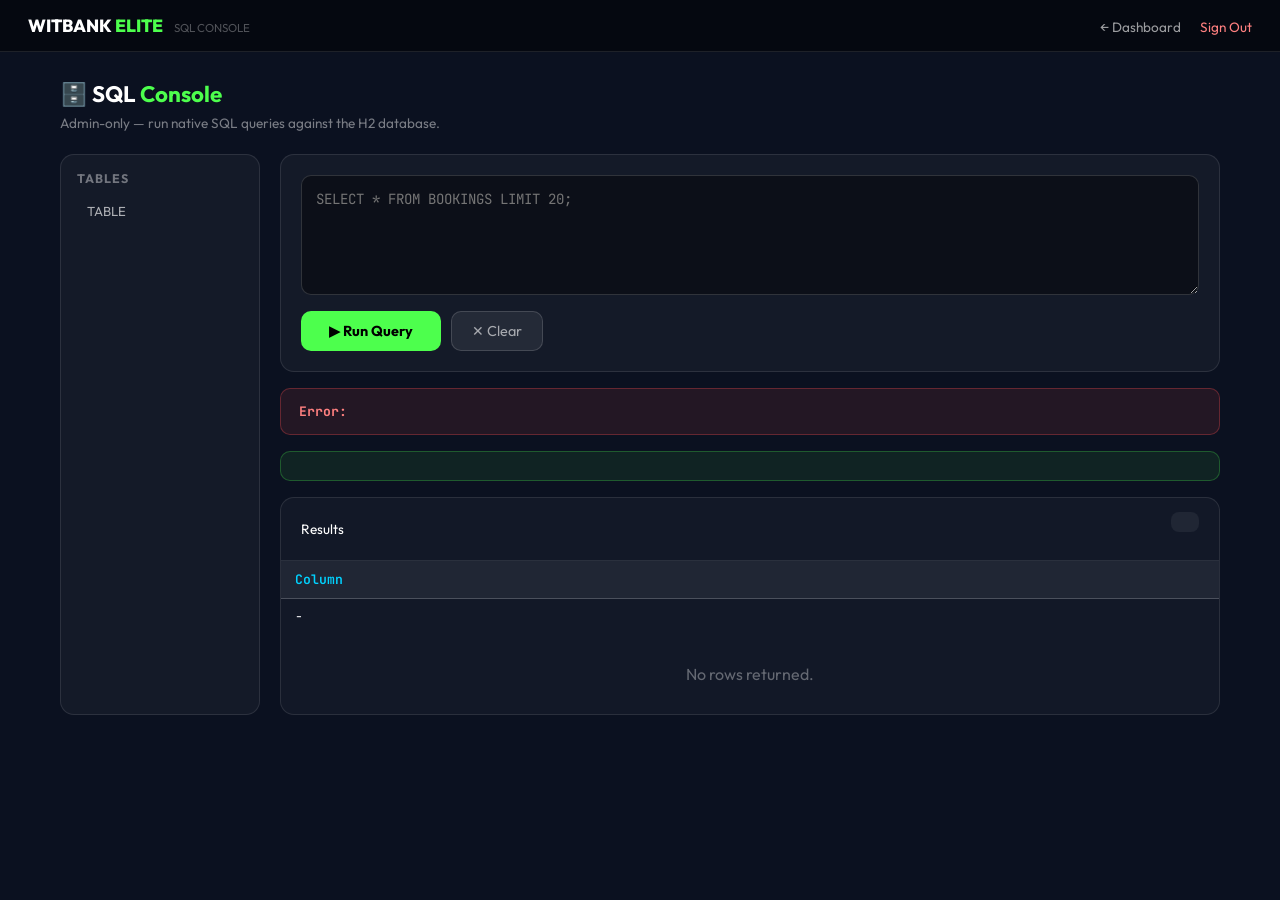
<file: src/main/resources/templates/sql_console.html>
<!DOCTYPE html>
<html xmlns:th="http://www.thymeleaf.org">
<head>
    <meta charset="UTF-8"><meta name="viewport" content="width=device-width,initial-scale=1.0">
    <title>SQL Console | Witbank Elite Admin</title>
    <link href="https://fonts.googleapis.com/css2?family=JetBrains+Mono:wght@400;700&family=Outfit:wght@400;600;800&display=swap" rel="stylesheet">
    <style>
        *{box-sizing:border-box;margin:0;padding:0}
        body{background:#0b1120;color:#fff;font-family:'Outfit',sans-serif;min-height:100vh}
        .topbar{display:flex;justify-content:space-between;align-items:center;padding:14px 28px;
                border-bottom:1px solid rgba(255,255,255,0.1);background:rgba(0,0,0,0.5)}
        .logo{font-size:1.1rem;font-weight:800}.logo span{color:#4dff4d}
        .nav-links a{color:rgba(255,255,255,0.6);text-decoration:none;font-size:0.85rem;margin-left:16px}
        .nav-links a:hover{color:#fff}
        .container{max-width:1200px;margin:28px auto;padding:0 20px}
        h1{font-size:1.4rem;margin-bottom:6px}h1 span{color:#4dff4d}
        .sub{color:rgba(255,255,255,0.45);font-size:0.85rem;margin-bottom:22px}
        .layout{display:grid;grid-template-columns:200px 1fr;gap:20px}
        .sidebar{background:rgba(255,255,255,0.04);border:1px solid rgba(255,255,255,0.1);
                 border-radius:14px;padding:16px}
        .sidebar h3{font-size:0.78rem;text-transform:uppercase;letter-spacing:1px;
                    color:rgba(255,255,255,0.4);margin-bottom:10px}
        .tbl-btn{display:block;width:100%;text-align:left;background:none;border:none;
                 color:rgba(255,255,255,0.65);cursor:pointer;padding:7px 10px;border-radius:8px;
                 font-family:'Outfit',sans-serif;font-size:0.82rem}
        .tbl-btn:hover{background:rgba(255,255,255,0.07);color:#fff}
        .main{display:flex;flex-direction:column;gap:16px}
        .query-box{background:rgba(255,255,255,0.04);border:1px solid rgba(255,255,255,0.1);border-radius:14px;padding:20px}
        textarea{width:100%;background:rgba(0,0,0,0.4);border:1px solid rgba(255,255,255,0.15);
                 border-radius:10px;color:#4dff4d;font-family:'JetBrains Mono',monospace;
                 font-size:0.88rem;padding:14px;resize:vertical;min-height:120px;outline:none}
        textarea:focus{border-color:#4dff4d}
        .run-row{display:flex;gap:10px;margin-top:12px}
        .btn-run{background:#4dff4d;color:#000;border:none;border-radius:10px;padding:10px 28px;
                 font-family:'Outfit',sans-serif;font-weight:700;cursor:pointer;font-size:0.9rem}
        .btn-clear{background:rgba(255,255,255,0.07);border:1px solid rgba(255,255,255,0.15);
                   color:rgba(255,255,255,0.6);border-radius:10px;padding:10px 20px;
                   font-family:'Outfit',sans-serif;cursor:pointer;font-size:0.9rem}
        .result-box{background:rgba(255,255,255,0.03);border:1px solid rgba(255,255,255,0.1);
                    border-radius:14px;overflow:hidden}
        .result-header{padding:14px 20px;border-bottom:1px solid rgba(255,255,255,0.1);
                       display:flex;justify-content:space-between;align-items:center;font-size:0.85rem}
        .result-table{overflow-x:auto}
        table{width:100%;border-collapse:collapse;font-size:0.82rem;font-family:'JetBrains Mono',monospace}
        td{padding:9px 14px;border-bottom:1px solid rgba(255,255,255,0.05);word-break:break-all}
        tr:last-child td{border-bottom:none}
        tr:nth-child(even){background:rgba(255,255,255,0.02)}
        .err{background:rgba(255,77,77,0.1);border:1px solid rgba(255,77,77,0.3);
             border-radius:10px;padding:14px 18px;color:#ff8080;font-family:'JetBrains Mono',monospace;font-size:0.82rem}
        .ok{background:rgba(77,255,77,0.08);border:1px solid rgba(77,255,77,0.25);
            border-radius:10px;padding:14px 18px;color:#4dffaa;font-size:0.88rem}
        .chip-query{background:rgba(255,255,255,0.06);border-radius:8px;padding:10px 14px;
                    font-family:'JetBrains Mono',monospace;font-size:0.78rem;color:rgba(255,255,255,0.5);
                    word-break:break-all;margin-bottom:14px}
        @media(max-width:700px){.layout{grid-template-columns:1fr}}
    </style>
</head>
<body>
<div class="topbar">
    <div class="logo">WITBANK <span>ELITE</span> <span style="font-size:0.72rem;color:rgba(255,255,255,0.3);font-weight:400;margin-left:8px;">SQL CONSOLE</span></div>
    <div class="nav-links">
        <a href="/admin/dashboard">← Dashboard</a>
        <a href="/staff/logout" style="color:#ff8080;">Sign Out</a>
    </div>
</div>
<div class="container">
    <h1>🗄️ SQL <span>Console</span></h1>
    <p class="sub">Admin-only — run native SQL queries against the H2 database.</p>
    <div class="layout">
        <!-- Table list -->
        <div class="sidebar">
            <h3>Tables</h3>
            <button class="tbl-btn" th:each="t : ${tables}"
                    th:text="${t}" th:data-table="${t}" onclick="fillQuery('SELECT * FROM ' + this.getAttribute('data-table') + ' LIMIT 20')" >TABLE</button>
        </div>
        <!-- Query area -->
        <div class="main">
            <div class="query-box">
                <form action="/admin/sql" method="POST" id="sqlForm">
                    <input type="hidden" th:name="${_csrf != null ? _csrf.parameterName : '_csrf'}" th:value="${_csrf != null ? _csrf.token : ''}"/>
                    <textarea name="sql" id="sqlInput" placeholder="SELECT * FROM BOOKINGS LIMIT 20;"
                              th:text="${executedSql}"></textarea>
                    <div class="run-row">
                        <button type="submit" class="btn-run">▶ Run Query</button>
                        <button type="button" class="btn-clear" onclick="document.getElementById('sqlInput').value=''">✕ Clear</button>
                    </div>
                </form>
            </div>

            <!-- Results -->
            <div th:if="${sqlError != null}" class="err">
                <strong>Error:</strong><br th:text="${sqlError}">
            </div>
            <div th:if="${updateMessage != null}" class="ok" th:text="${updateMessage}"></div>

            <div th:if="${resultRows != null}" class="result-box">
                <div class="result-header">
                    <span th:text="'Results — ' + ${rowCount} + ' row(s)'">Results</span>
                    <span th:if="${executedSql != null}" class="chip-query" th:text="${executedSql}"></span>
                </div>
                <div class="result-table">
                    <table>
                        <thead th:if="${columns != null and !columns.isEmpty()}">
                            <tr style="background:rgba(255,255,255,0.06);text-align:left;">
                                <th th:each="col : ${columns}" th:text="${col}" style="padding:10px 14px;border-bottom:1px solid rgba(255,255,255,0.1);color:#00d2ff;font-weight:600;">Column</th>
                            </tr>
                        </thead>
                        <tbody>
                            <tr th:each="row : ${resultRows}">
                                <td th:each="cell : ${row}" th:text="${cell}">-</td>
                            </tr>
                        </tbody>
                    </table>
                    <div th:if="${#lists.isEmpty(resultRows)}"
                         style="text-align:center;padding:30px;color:rgba(255,255,255,0.35);">No rows returned.</div>
                </div>
            </div>
        </div>
    </div>
</div>
<script>
function fillQuery(q) {
    document.getElementById('sqlInput').value = q;
    document.getElementById('sqlInput').focus();
}
</script>
</body>
</html>
</file>
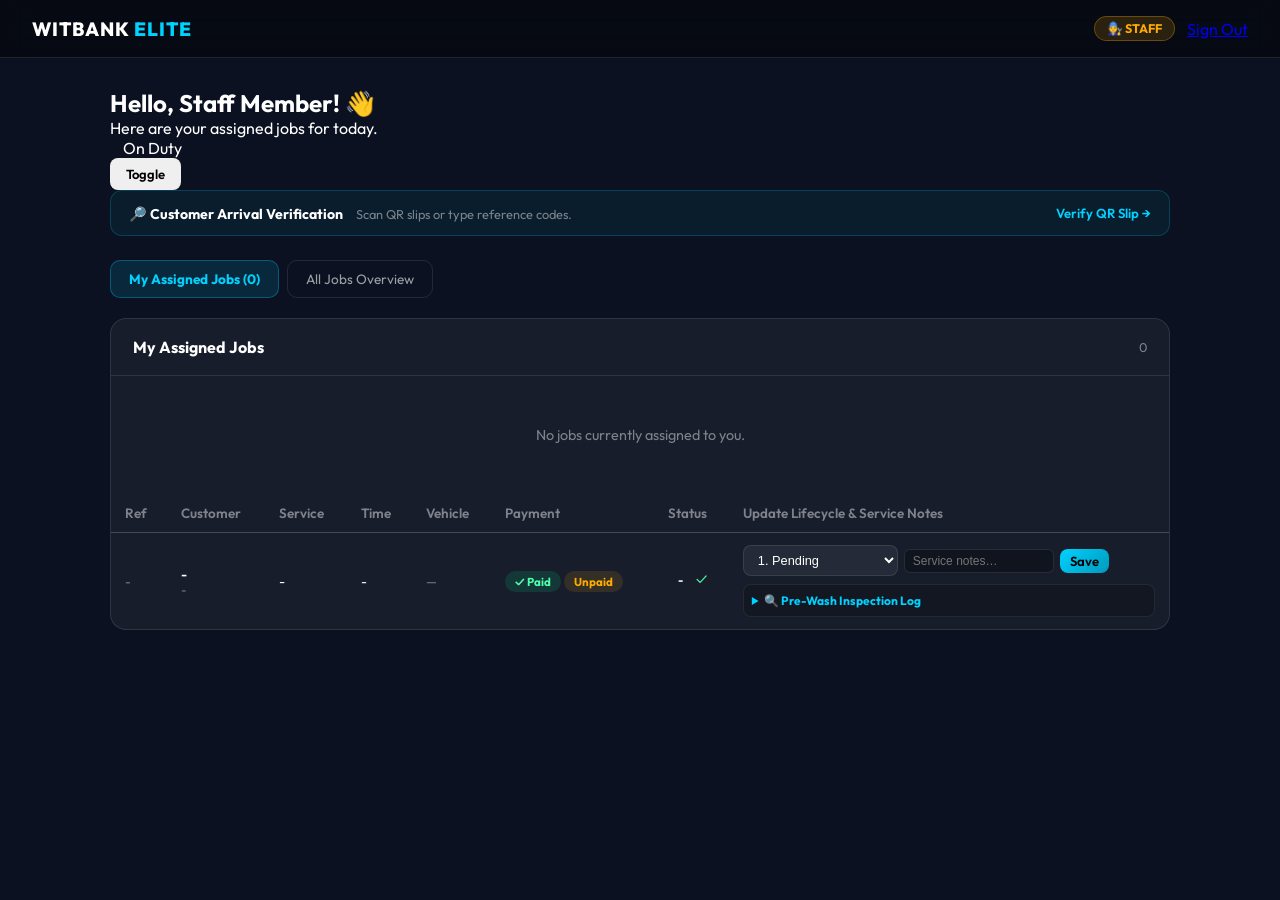
<file: src/main/resources/templates/staff_dashboard.html>
<!DOCTYPE html>
<html xmlns:th="http://www.thymeleaf.org">
<head>
    <meta charset="UTF-8">
    <meta name="viewport" content="width=device-width,initial-scale=1.0">
    <title>Staff Panel | Witbank Elite</title>
    <link href="https://fonts.googleapis.com/css2?family=Outfit:wght@300;400;600;800&display=swap" rel="stylesheet">
    <style>
        *{box-sizing:border-box;margin:0;padding:0}
        :root{--cyan:#00d2ff;--bg:#0b1120;--card:rgba(255,255,255,0.05);--border:rgba(255,255,255,0.1);--dim:rgba(255,255,255,0.45)}
        body{background:var(--bg);color:#fff;font-family:'Outfit',sans-serif;min-height:100vh}
        .topbar{display:flex;justify-content:space-between;align-items:center;padding:16px 32px;
                border-bottom:1px solid var(--border);background:rgba(0,0,0,0.4);
                position:sticky;top:0;z-index:100;backdrop-filter:blur(12px)}
        .logo{font-size:1.2rem;font-weight:800;letter-spacing:1px}
        .logo span{color:var(--cyan)}
        .staff-badge{background:rgba(255,170,0,0.15);border:1px solid rgba(255,170,0,0.3);
                     color:#ffaa00;padding:4px 12px;border-radius:20px;font-size:0.78rem;font-weight:700}
        .nav-actions{display:flex;align-items:center;gap:12px}
        .btn-sm{padding:8px 16px;border-radius:8px;border:none;cursor:pointer;
                font-family:'Outfit',sans-serif;font-size:0.82rem;font-weight:600;text-decoration:none;display:inline-block}
        .btn-cyan{background:linear-gradient(135deg,var(--cyan),#0099bb);color:#000}
        .btn-outline{background:transparent;border:1px solid var(--border);color:rgba(255,255,255,0.7)}
        .btn-danger{background:rgba(255,77,77,0.15);border:1px solid rgba(255,77,77,0.3);color:#ff8080}
        .container{max-width:1100px;margin:30px auto;padding:0 20px}
        .welcome{background:linear-gradient(135deg,rgba(0,210,255,0.08),rgba(0,50,150,0.08));
                 border:1px solid rgba(0,210,255,0.2);border-radius:16px;padding:22px 28px;
                 display:flex;justify-content:space-between;align-items:center;margin-bottom:28px;flex-wrap:wrap;gap:14px}
        .welcome h2{font-size:1.2rem}
        .avail-form{display:flex;align-items:center;gap:10px;font-size:0.85rem}
        .avail-dot{width:10px;height:10px;border-radius:50%;display:inline-block}
        .dot-green{background:#4dffaa}
        .dot-amber{background:#ffaa00}
        .card{background:var(--card);border:1px solid var(--border);border-radius:16px;margin-bottom:20px}
        .card-header{padding:18px 22px;border-bottom:1px solid var(--border);
                     display:flex;justify-content:space-between;align-items:center}
        .card-title{font-size:1rem;font-weight:700}
        table{width:100%;border-collapse:collapse;font-size:0.84rem}
        th{text-align:left;padding:11px 14px;color:var(--dim);font-weight:600;
           border-bottom:1px solid var(--border)}
        td{padding:12px 14px;border-bottom:1px solid rgba(255,255,255,0.04);vertical-align:middle}
        tr:last-child td{border-bottom:none}
        .badge{display:inline-block;padding:3px 10px;border-radius:20px;font-size:0.72rem;font-weight:700}
        .b-pending{background:rgba(255,255,255,0.08);color:rgba(255,255,255,0.6)}
        .b-confirmed{background:rgba(0,180,255,0.15);color:#38bdf8}
        .b-received{background:rgba(168,85,247,0.15);color:#c084fc}
        .b-progress{background:rgba(0,210,255,0.15);color:#00d2ff}
        .b-quality{background:rgba(245,158,11,0.15);color:#fbbf24}
        .b-complete{background:rgba(0,255,150,0.15);color:#4dffaa}
        .b-collected{background:rgba(34,197,94,0.2);color:#22c55e}
        .b-cancel{background:rgba(255,77,77,0.15);color:#ff8080}
        .b-paid{background:rgba(0,255,150,0.12);color:#4dffaa}
        .b-unpaid{background:rgba(255,170,0,0.12);color:#ffaa00}
        .verified-icon{color:#4dffaa;font-size:0.9rem}
        select.status-sel{background:rgba(255,255,255,0.06);border:1px solid var(--border);
                          color:#fff;border-radius:8px;padding:6px 10px;font-size:0.8rem;cursor:pointer}
        select.status-sel option{background:#0f172a;color:#ffffff;padding:8px}
        .note-input{background:rgba(0,0,0,0.3);border:1px solid var(--border);color:#fff;
                    border-radius:6px;padding:4px 8px;font-size:0.75rem;width:150px;}
        .empty{text-align:center;padding:50px;color:var(--dim);font-size:0.9rem}
        .qr-link{color:var(--cyan);text-decoration:none;font-size:0.82rem;font-weight:600}
        .tabs{display:flex;gap:8px;margin-bottom:20px}
        .tab{padding:9px 18px;border-radius:10px;border:1px solid var(--border);
             background:transparent;color:rgba(255,255,255,0.6);cursor:pointer;
             font-family:'Outfit',sans-serif;font-size:0.85rem}
        .tab.active{background:rgba(0,210,255,0.12);border-color:rgba(0,210,255,0.3);color:var(--cyan);font-weight:700}
        .panel{display:none}
        .panel.active{display:block}
    </style>
</head>
<body>
<div class="topbar">
    <div>
        <div class="logo">WITBANK <span>ELITE</span></div>
    </div>
    <div class="nav-actions">
        <span class="staff-badge">🧑‍🔧 STAFF</span>
        <a href="/staff/logout" class="btn-logout">Sign Out</a>
    </div>
</div>

<div class="container">
    <div class="welcome-box">
        <div>
            <h2>Hello, <span th:text="${staffUser.fullName}">Staff Member</span>! 👋</h2>
            <p>Here are your assigned jobs for today.</p>
        </div>
        <div class="avail-toggle">
            <div>
                <span class="avail-dot" th:classappend="${staffUser.onLeave} ? 'dot-amber' : 'dot-green'"></span>
                <span th:text="${staffUser.onLeave} ? ' Currently On Leave' : ' On Duty'"> On Duty</span>
            </div>
        </div>
        <form action="/staff/availability" method="POST" class="avail-form">
            <input type="hidden" th:if="${_csrf != null}" th:name="${_csrf.parameterName}" th:value="${_csrf.token}"/>
            <input type="hidden" name="onLeave" th:value="${!staffUser.onLeave}">
            <button type="submit" class="btn-sm" th:classappend="${staffUser.onLeave} ? 'btn-cyan' : 'btn-outline'">
                <span th:text="${staffUser.onLeave} ? '✅ Go On Duty' : '🌴 Mark On Leave'">Toggle</span>
            </button>
        </form>
    </div>

    <!-- Quick verification shortcut -->
    <div style="background:rgba(0,210,255,0.06);border:1px solid rgba(0,210,255,0.2);
                border-radius:12px;padding:12px 18px;margin-bottom:24px;
                display:flex;justify-content:space-between;align-items:center;">
        <div>
            <strong style="font-size:0.88rem;">🔎 Customer Arrival Verification</strong>
            <span style="font-size:0.8rem;color:var(--dim);margin-left:10px;">Scan QR slips or type reference codes.</span>
        </div>
        <a href="/admin/verify" class="qr-link">Verify QR Slip →</a>
    </div>

    <!-- Tabs -->
    <div class="tabs">
        <button class="tab active" onclick="switchTab('my', this)">My Assigned Jobs (<span th:text="${#lists.size(myBookings)}">0</span>)</button>
        <button class="tab"        onclick="switchTab('all', this)">All Jobs Overview</button>
    </div>

    <!-- My Assigned Bookings -->
    <div class="panel active" id="panel-my">
        <div class="card">
            <div class="card-header">
                <span class="card-title">My Assigned Jobs</span>
                <span style="font-size:0.8rem;color:var(--dim);"
                      th:text="${#lists.size(myBookings)} + ' job(s)'">0</span>
            </div>
            <div th:if="${#lists.isEmpty(myBookings)}" class="empty">No jobs currently assigned to you.</div>
            <table th:unless="${#lists.isEmpty(myBookings)}">
                <thead>
                    <tr><th>Ref</th><th>Customer</th><th>Service</th><th>Time</th><th>Vehicle</th><th>Payment</th><th>Status</th><th>Update Lifecycle &amp; Service Notes</th></tr>
                </thead>
                <tbody>
                    <tr th:each="b : ${myBookings}">
                        <td style="color:var(--dim);font-size:0.78rem;" th:text="'#WE-'+${b.id}">-</td>
                        <td>
                            <div style="font-weight:600;" th:text="${b.customerName}">-</div>
                            <div style="font-size:0.75rem;color:var(--dim);" th:text="${b.cellphone}">-</div>
                        </td>
                        <td th:text="${b.serviceType}">-</td>
                        <td style="font-size:0.82rem;" th:text="${#temporals.format(b.bookingTime,'HH:mm')}">-</td>
                        <td style="font-size:0.8rem;color:var(--dim);"
                            th:text="${b.vehicleReg != null and !b.vehicleReg.isEmpty() ? b.vehicleReg : '—'}">—</td>
                        <td>
                            <span th:if="${b.paid}" class="badge b-paid">✓ Paid</span>
                            <span th:unless="${b.paid}" class="badge b-unpaid">Unpaid</span>
                        </td>
                        <td>
                            <span class="badge"
                                  th:classappend="${b.status=='Confirmed' ? 'b-confirmed' : b.status=='Vehicle Received' ? 'b-received' : (b.status=='In Progress' or b.status=='Washing') ? 'b-progress' : b.status=='Quality Check' ? 'b-quality' : b.status=='Completed' ? 'b-complete' : b.status=='Vehicle Collected' ? 'b-collected' : b.status=='Cancelled' ? 'b-cancel' : 'b-pending'}"
                                  th:text="${b.status}">-</span>
                            <span th:if="${b.verified}" class="verified-icon" title="QR Verified">✓</span>
                            <div th:if="${b.serviceNotes != null and !b.serviceNotes.isEmpty()}" style="font-size:0.72rem;color:var(--cyan);margin-top:4px;" th:text="'📝 ' + ${b.serviceNotes}"></div>
                        </td>
                        <td>
                            <form action="/staff/bookings/update-status" method="POST" style="display:flex;gap:6px;align-items:center;flex-wrap:wrap;">
                                <input type="hidden" th:if="${_csrf != null}" th:name="${_csrf.parameterName}" th:value="${_csrf.token}"/>
                                <input type="hidden" name="id" th:value="${b.id}">
                                <select name="status" class="status-sel">
                                    <option th:selected="${b.status=='Pending'}"          value="Pending">1. Pending</option>
                                    <option th:selected="${b.status=='Confirmed'}"        value="Confirmed">2. Confirmed</option>
                                    <option th:selected="${b.status=='Vehicle Received'}" value="Vehicle Received">3. Vehicle Received</option>
                                    <option th:selected="${b.status=='Washing' or b.status=='In Progress'}" value="Washing">4. Washing</option>
                                    <option th:selected="${b.status=='Quality Check'}"    value="Quality Check">5. Quality Check</option>
                                    <option th:selected="${b.status=='Completed'}"        value="Completed">6. Completed</option>
                                    <option th:selected="${b.status=='Vehicle Collected'}" value="Vehicle Collected">7. Vehicle Collected</option>
                                    <option th:selected="${b.status=='Cancelled'}"        value="Cancelled">✕ Cancelled</option>
                                </select>
                                <input type="text" name="serviceNotes" placeholder="Service notes…" class="note-input" th:value="${b.serviceNotes}">
                                <button type="submit" class="btn-sm btn-cyan" style="padding:4px 10px;">Save</button>
                            </form>

                            <!-- Pre-Wash Inspection quick form -->
                            <details style="margin-top:8px;background:rgba(0,0,0,0.2);border:1px solid rgba(255,255,255,0.08);border-radius:8px;padding:8px;">
                                <summary style="font-size:0.75rem;font-weight:700;color:var(--cyan);cursor:pointer;">
                                    🔍 <span th:text="${inspectionsMap.get(b.id) != null ? 'Edit Inspection (' + inspectionsMap.get(b.id).conditionRating + ')' : 'Pre-Wash Inspection Log'}">Pre-Wash Inspection Log</span>
                                </summary>
                                <form action="/staff/inspection/save" method="POST" enctype="multipart/form-data" style="margin-top:8px;display:flex;flex-direction:column;gap:6px;">
                                    <input type="hidden" th:if="${_csrf != null}" th:name="${_csrf.parameterName}" th:value="${_csrf.token}"/>
                                    <input type="hidden" name="bookingId" th:value="${b.id}">
                                    <input type="hidden" name="vehicleReg" th:value="${b.vehicleReg}">
                                    
                                    <div style="display:flex;gap:6px;align-items:center;">
                                        <label style="font-size:0.72rem;color:var(--dim);">Condition:</label>
                                        <select name="conditionRating" class="status-sel" style="padding:3px 6px;font-size:0.75rem;">
                                            <option value="Good"                      th:selected="${inspectionsMap.get(b.id)?.conditionRating == 'Good'}">Good Condition</option>
                                            <option value="Fair"                      th:selected="${inspectionsMap.get(b.id)?.conditionRating == 'Fair'}">Fair Condition</option>
                                            <option value="Heavy Dirt / Mud"         th:selected="${inspectionsMap.get(b.id)?.conditionRating == 'Heavy Dirt / Mud'}">Heavy Dirt / Mud</option>
                                            <option value="Pre-existing Scratches"    th:selected="${inspectionsMap.get(b.id)?.conditionRating == 'Pre-existing Scratches'}">Pre-existing Scratches</option>
                                            <option value="Pre-existing Dents/Damage" th:selected="${inspectionsMap.get(b.id)?.conditionRating == 'Pre-existing Dents/Damage'}">Pre-existing Dents/Damage</option>
                                        </select>
                                    </div>
                                    <input type="text" name="existingDamageNotes" placeholder="Damage/scratch details…" class="note-input" style="width:100%;"
                                           th:value="${inspectionsMap.get(b.id)?.existingDamageNotes}">

                                    <div style="display:flex;flex-direction:column;gap:4px;">
                                        <label style="font-size:0.72rem;color:var(--cyan);font-weight:600;">📷 Upload Photo Image:</label>
                                        <input type="file" name="imageFile" accept="image/*" class="note-input" style="width:100%;font-size:0.75rem;padding:2px 4px;">
                                        <input type="text" name="photoUrls" placeholder="Or enter Photo URL / Reference…" class="note-input" style="width:100%;font-size:0.72rem;"
                                               th:value="${inspectionsMap.get(b.id)?.photoUrls}">
                                    </div>

                                    <div th:if="${inspectionsMap.get(b.id)?.photoUrls != null and !inspectionsMap.get(b.id)?.photoUrls.isEmpty()}" style="margin-top:4px;">
                                        <div style="font-size:0.7rem;color:var(--dim);">Attached Damage Photo:</div>
                                        <a th:href="${inspectionsMap.get(b.id).photoUrls}" target="_blank">
                                            <img th:src="${inspectionsMap.get(b.id).photoUrls}" style="max-height:70px;border-radius:6px;border:1px solid rgba(0,210,255,0.4);margin-top:2px;object-fit:cover;">
                                        </a>
                                    </div>

                                    <button type="submit" class="btn-sm btn-cyan" style="padding:4px 10px;font-size:0.75rem;align-self:flex-start;margin-top:4px;">💾 Save Inspection &amp; Photo</button>
                                </form>
                            </details>
                        </td>
                    </tr>
                </tbody>
            </table>
        </div>
    </div>

    <!-- All Bookings (read-only overview) -->
    <div class="panel" id="panel-all">
        <div class="card">
            <div class="card-header">
                <span class="card-title">All Jobs Overview</span>
                <span style="font-size:0.8rem;color:var(--dim);"
                      th:text="${#lists.size(allBookings)} + ' total'">0</span>
            </div>
            <div th:if="${#lists.isEmpty(allBookings)}" class="empty">No bookings in the system yet.</div>
            <table th:unless="${#lists.isEmpty(allBookings)}">
                <thead>
                    <tr><th>Ref</th><th>Customer</th><th>Service</th><th>Date &amp; Time</th><th>Status</th><th>Notes</th><th>Verified</th><th>Assignment Action</th></tr>
                </thead>
                <tbody>
                    <tr th:each="b : ${allBookings}">
                        <td style="color:var(--dim);font-size:0.78rem;" th:text="'#WE-'+${b.id}">-</td>
                        <td th:text="${b.customerName}">-</td>
                        <td th:text="${b.serviceType}">-</td>
                        <td style="font-size:0.82rem;" th:text="${#temporals.format(b.bookingTime,'dd MMM yyyy, HH:mm')}">-</td>
                        <td><span class="badge"
                                  th:classappend="${b.status=='Confirmed' ? 'b-confirmed' : b.status=='Vehicle Received' ? 'b-received' : (b.status=='In Progress' or b.status=='Washing') ? 'b-progress' : b.status=='Quality Check' ? 'b-quality' : b.status=='Completed' ? 'b-complete' : b.status=='Vehicle Collected' ? 'b-collected' : b.status=='Cancelled' ? 'b-cancel' : 'b-pending'}"
                                  th:text="${b.status}">-</span></td>
                        <td style="font-size:0.78rem;color:var(--dim);" th:text="${b.serviceNotes ?: '—'}">—</td>
                        <td><span th:if="${b.verified}" style="color:#4dffaa;">✓ Yes</span>
                            <span th:unless="${b.verified}" style="color:var(--dim);">—</span></td>
                        <td>
                            <form action="/staff/bookings/claim" method="POST" style="margin:0;">
                                <input type="hidden" th:if="${_csrf != null}" th:name="${_csrf.parameterName}" th:value="${_csrf.token}"/>
                                <input type="hidden" name="id" th:value="${b.id}">
                                <button type="submit" class="btn-sm btn-cyan" style="padding:4px 10px;"
                                        th:if="${b.assignedStaffId == null}">✋ Claim Job</button>
                                <button type="submit" class="btn-sm btn-outline" style="padding:4px 10px;font-size:0.75rem;"
                                        th:if="${b.assignedStaffId != null and b.assignedStaffId != staffUser.id}">Reassign to Me</button>
                                <span th:if="${b.assignedStaffId == staffUser.id}" style="color:#4dffaa;font-size:0.8rem;font-weight:700;">✓ Assigned to You</span>
                            </form>
                        </td>
                    </tr>
                </tbody>
            </table>
        </div>
    </div>

</div>
<script>
function switchTab(name) {
    document.querySelectorAll('.tab').forEach(t => t.classList.remove('active'));
    document.querySelectorAll('.panel').forEach(p => p.classList.remove('active'));
    event.target.classList.add('active');
    document.getElementById('panel-' + name).classList.add('active');
}
</script>
</body>
</html>
</file>
